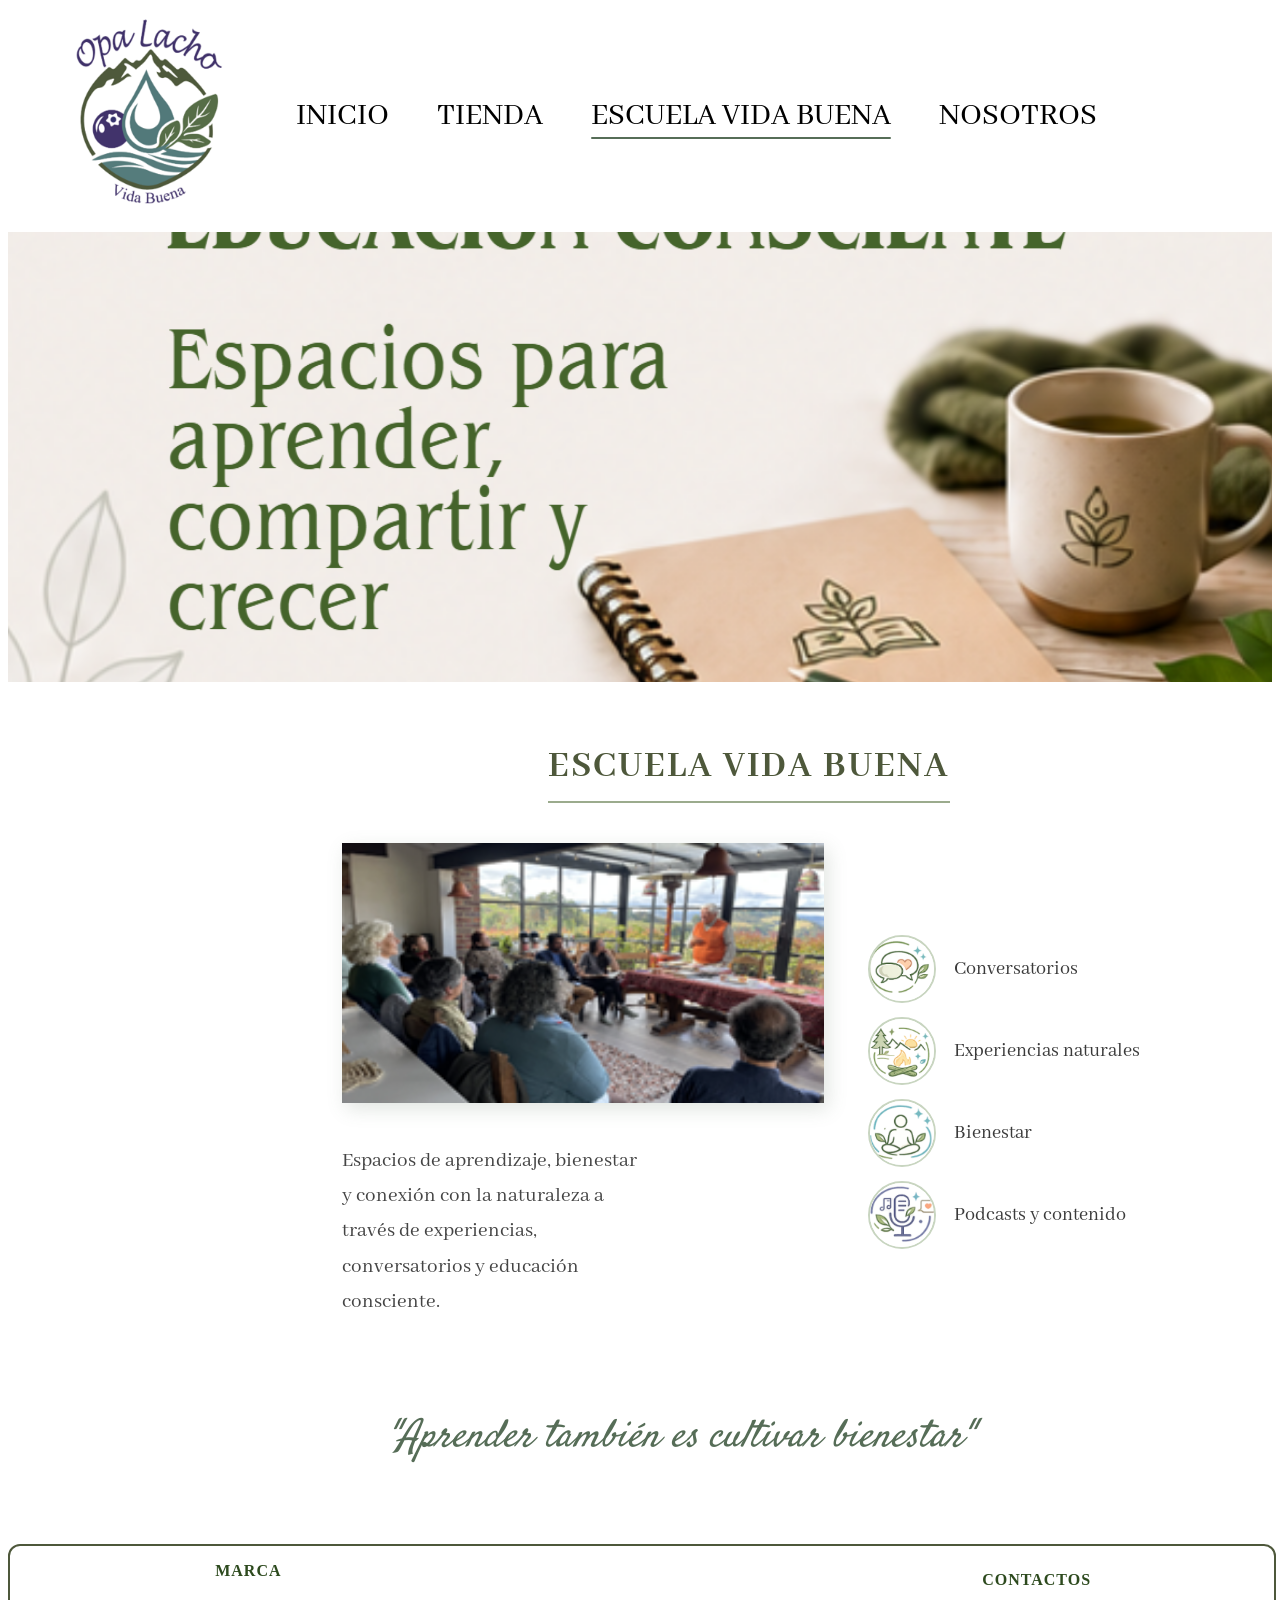
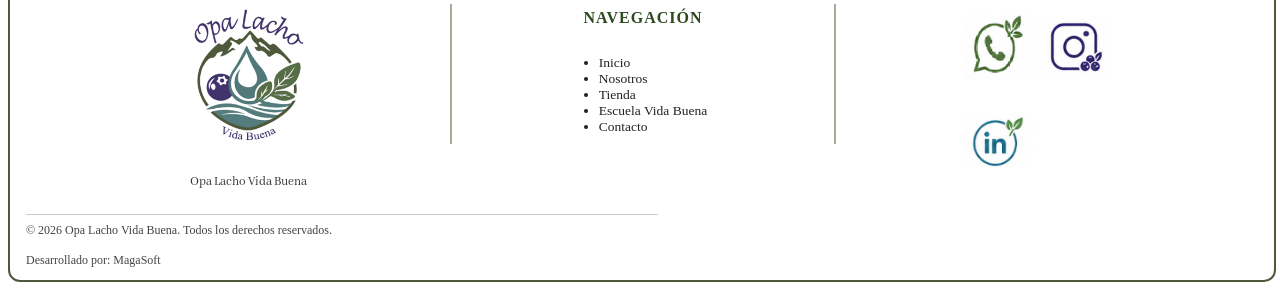
<file: escuelavidabuena.html>
<!DOCTYPE html>
<html lang="es">

<head>
    <meta charset="UTF-8">
    <meta name="viewport" content="width=device-width, initial-scale=1.0">
    <link href="https://fonts.googleapis.com/css2?family=Satisfy&family=Abhaya+Libre:wght@400;700&display=swap"
        rel="stylesheet">
    <meta name="description" content="Escuela Vida Buena - OpaLacho">
    <title>Alimentos Naturales | OpaLacho</title>
    <link rel="stylesheet" href="static/estilo.css">
    <link rel="stylesheet" href="static/animaciones.css">

</head>


<body>

    <header>
        <nav class="navbar">
            <ul class="menu">
                <img src="static/img/logogrande.png" alt="Logo OpaLacho">
                <li><a href="index.html">INICIO</a></li>
                <li><a href="tienda.html">TIENDA</a></li>
                <li><a href="escuelavidabuena.html" class="active">ESCUELA VIDA BUENA</a></li>
                <li><a href="nosotros.html">NOSOTROS</a></li>
            </ul>
        </nav>
    </header>

    

    <section class="baner-general">
        <picture>
            <source media="(max-width: 768px)" srcset="static/img/banerescuelapeque.png">
            <img src="static/img/banerescuela.png" alt="Banner Escuela">
        </picture>
    </section>

    <main class="evb-main">

        <h2 class="evb-titulo">Escuela Vida Buena</h2>

        <div class="evb-contenido">

            <div class="evb-col-izq">
                <img src="static/img/escuela.png" alt="Foto escuela" class="evb-foto">
                <p class="evb-descripcion">
                    Espacios de aprendizaje, bienestar y conexión con la naturaleza a través de experiencias,
                    conversatorios y educación consciente.
                </p>
            </div>

            <div class="evb-col-der">

                <div class="evb-servicio">
                    <img src="static/img/conversatorios.png" alt="Conversatorios" class="evb-servicio-icono">
                    <span class="evb-servicio-nombre">Conversatorios</span>
                </div>

                <div class="evb-servicio">
                    <img src="static/img/experiencias.png" alt="Experiencias naturales" class="evb-servicio-icono">
                    <span class="evb-servicio-nombre">Experiencias naturales</span>
                </div>

                <div class="evb-servicio">
                    <img src="static/img/bienestar.png" alt="Bienestar" class="evb-servicio-icono">
                    <span class="evb-servicio-nombre">Bienestar</span>
                </div>

                <div class="evb-servicio">
                    <img src="static/img/podcasts.png" alt="Podcasts y contenido" class="evb-servicio-icono">
                    <span class="evb-servicio-nombre">Podcasts y contenido</span>
                </div>

            </div>
        </div>

        <div class="evb-frase">
            <p>"Aprender también es cultivar bienestar"</p>
        </div>

    </main>

    <footer>
        <div class="footer">
            <div class="content-footer">
                <div class="content-marca">
                    <h3>MARCA</h3>
                    <img src="static/img/logogrande.png" alt="logo">
                    <p>Opa Lacho Vida Buena</p>
                </div>

                <div class="divider"></div>

                <div class="content-navegacion">
                    <h3>NAVEGACIÓN</h3>
                    <ul>
                        <li>Inicio</li>
                        <li>Nosotros</li>
                        <li>Tienda</li>
                        <li>Escuela Vida Buena</li>
                        <li>Contacto</li>
                    </ul>
                </div>

                <div class="divider"></div>

                <div class="content-contactos">
                    <h3>CONTACTOS</h3>
                    <div class="contact-item">
                        <a href="https://wa.me/message/T7A2B5GKPUM2N1"><img src="static/img/Whatsapp.png"
                                alt="WhatsApp"></a>
                    </div>
                    <div class="contact-item">
                        <a href="https://www.instagram.com/opalacho_vidabuena?igsh=ZzVvMXBiajVxNzNl"><img
                                src="static/img/instagram.png" alt="Instagram"></a>
                    </div>
                    <div class="contact-item">
                        <a
                            href="https://www.linkedin.com/in/opa-lacho-b19584403?utm_source=share_via&utm_content=profile&utm_medium=member_android"><img
                                src="static/img/linkedIn.png" alt="LinkedIn"></a>
                    </div>
                </div>
            </div>
            <div class="footer-copyright">
                <p>© 2026 Opa Lacho Vida Buena. Todos los derechos reservados. <br><br>
                    Desarrollado por: MagaSoft</p>
            </div>
        </div>
    </footer>

</body>

</html>
</file>
<file: static/estilo.css>
@import url('https://fonts.googleapis.com/css2?family=Satisfy&family=Abhaya+Libre:wght@400;700&display=swap');

/*----------VARIABLES COLORES------------*/
:root {
  /* Colores */

  --primary-color: #566d57;
  --secondary-color: #4e583b;
  --verde-azulado: #52797b;
  --purpura-oscuro: #42346b;
  --verde-palido: #9bab8d;

  /* Fuentes */
  --primary-font: 'Satisfy', cursive;
  /* La similar a Lucida */
  --secondary-font: 'Abhaya Libre', serif;
  /* La similar a Mongolian */
}

/******************************************BANERS**************************************************/

.baner-general img {
  width: 100%;
  height: 450px;       /* Altura fija para PC */
  object-fit: cover;   /* ¡CLAVE! Corta los bordes excedentes en lugar de aplastar la foto */
  display: block;      /* Elimina espacios en blanco extraños debajo de la imagen */
}

.baner-index img{
  width: 100%;
  height: 550px;
  object-fit: cover;   /* ¡CLAVE! Corta los bordes excedentes en lugar de aplastar la foto */
  display: block;      /* Elimina espacios en blanco extraños debajo de la imagen */
}

.body h1{
  width: 0px;
  height: 0px;
}


/*------------------------------NAVBAR----------------------------------------*/

.menu {
  display: flex;
  height: 100%;
  width: 90%;
  gap: 3rem;
  justify-items: center;
  align-items: center;
}

.menu img {
  width: 200px;
  height: 200px;
}

.menu li {
  list-style: none;
  position: relative;
}

.menu a {
  text-decoration: none;
  color: #000;
  font-family: var(--secondary-font);
  font-size: 2rem;
  position: relative;
}

/*--------------------------------------BANER-----------------------------------------------*/
.baner{
  align-items: center;
  justify-items: center;
}

.content-baner {
  margin-top: 50px;
  width: 80%;
  display: grid;
  grid-template-columns: repeat(2, 1fr);
  justify-items: center;
  align-items: center;
  
  justify-content: center;
  height: 500px;
}

.content-baner h1 {
  text-align: center;
  grid-column: 1;
  font-family: var(--primary-font);
  color: var(--primary-color);
  font-size: 50px;
}

/* 1. El contenedor ahora ocupa el lugar en el Grid */
.contenedor-imagenes {
  grid-column: 2;
  grid-row: 1;
  /* Asegura que se alinee en la primera fila junto al texto */
  position: relative;
  /* Clave para que la imagen absoluta se guíe de este cuadro */
  width: 500px;
  height: 500px;
  /* Mismo tamaño para que encajen */
  display: flex;
  justify-content: center;
  align-items: center;
  margin-bottom: 50px;
}

/* 2. Estilo para el trazo verde (Fondo) */
.imagen-fondo {
  width: 100%;
  height: auto;
  object-fit: contain;
}

/* 3. Estilo para las frutas (Encima) */
.imagen-frutas {
  position: absolute;
  /* Se despega y flota sobre el fondo */
  top: 50%;
  left: 50%;
  transform: translate(-50%, -50%);
  /* Centrado matemático perfecto */
  width: 85%;
  /* Un poco más pequeña para que el trazo verde sobresalga por los lados */
  border-radius: 50%;
  /* Conserva tu diseño circular */
  object-fit: cover;
  border-radius: 50% 50% 50% 50% / 70% 70% 30% 30%;
  border: 4px solid var(--verde-palido);
  box-shadow: 4px 6px 18px rgba(86, 109, 87, 0.18);
}

.index-frase {
  text-align: center;
  margin-top: 300px;
  /* menos espacio antes de la frase */
  padding: 0px 300px;
}

.index-frase p {
  font-family: var(--primary-font);
  font-size: 2.4rem;
  color: var(--primary-color);
  font-style: italic;
}

.content-baner a {
  text-align: center;
  justify-self: center;
  align-content: center;
  font-family: var(--secondary-font);
  margin-bottom: 50px;

  width: 170px;
  height: 40px;

  text-decoration: none;
  color: #fff;

  /* cápsula suave */
  border-radius: 999px;

  /* efecto brillante */
  background: linear-gradient(to bottom,
      #7e8775,
      var(--secondary-color));

  /* brillo y profundidad */
  box-shadow:
    inset 0 1px 2px rgba(255, 255, 255, 0.25),
    0 2px 6px rgba(0, 0, 0, 0.18);

  transition: all 0.3s ease;
}

/* efecto al pasar el mouse */
.content-baner a:hover {
  filter: brightness(1.08);

  box-shadow:
    inset 0 1px 3px rgba(255, 255, 255, 0.35),
    0 4px 10px rgba(0, 0, 0, 0.22);
}

/*------------------------------NAVBAR----------------------------------------*/

.content-marca img {
  width: 130px;
  /* Ajustado un poco para que mantenga la proporción de tu captura */
  height: auto;
  display: block;
}

/*------------------------------Footer----------------------------------------*/

.footer {
  width: 100%;
  border: 2px solid var(--secondary-color);
  border-radius: 12px;

}

.content-footer {
  display: flex;
  justify-content: space-around;
  /* Distribuye las columnas uniformemente */
  align-items: center;
  /* Alinea verticalmente las columnas y divisores */
}

/* Divisores verticales */

.divider {
  width: 2px;
  height: 140px;
  /* Altura de la línea divisoria */
  background-color: var(--secondary-color);
  opacity: 0.5;
  /* Por si quieres que sea sutil como en la imagen */
}


/* Títulos de sección */
.footer h3 {
  font-family: 'Georgia', serif;
  font-size: 16px;
  font-weight: bold;
  color: #2d4a1e;
  text-transform: uppercase;
  letter-spacing: 1px;
  text-align: center;
  margin-bottom: 15px;
}

/* --- MARCA --- */
.content-marca {
  display: flex;
  flex-direction: column;
  align-items: center;
  gap: 8px;
  margin-left: 100px;
}

.content-marca img {
  width: 150px;
  height: 150px;
  object-fit: contain;
}

.content-marca p {
  font-size: 13px;
  color: #333;
  text-align: center;
  font-family: var(--secondary-font);
}

/* --- NAVEGACIÓN --- */
.content-navegacion {
  display: flex;
  flex-direction: column;
  align-items: center;
  font-family: var(--primary-font);
  color: var(--primary-color);
}

.content-navegacion ul {
  list-style: disc;
  padding-left: 20px;
  text-align: left;
}

.content-navegacion ul li a{
  font-size: 13.5px;
  text-decoration: none;
  color: #222;
  margin-bottom: 6px;
  font-family: 'Georgia', serif;
}

.content-navegacion {
  font-size: 13.5px;
  color: #222;
  margin-bottom: 6px;
  font-family: 'Georgia', serif;
}

/* --- CONTACTOS --- */
.content-contactos {
  margin-right: 100px;
  display: grid;
  grid-template-columns: repeat(2, 1fr);
  justify-items: center;
  align-items: center;
  gap: 8px;
}

.content-contactos h3 {
  grid-column: span 2;
  font-family: 'Georgia', serif;
  font-size: 16px;
  font-weight: bold;
  color: #2d4a1e;
  text-transform: uppercase;
  letter-spacing: 1px;
  text-align: center;
  margin-bottom: 15px;                
}

.contact-item {
  display: flex;
  align-items: center;
  gap: 10px;
  margin-bottom: 12px;
}

.contact-item img {
  width: 70px;
  height: 70px;
  object-fit: contain;
}

.contact-item span {
  font-size: 13px;
  color: #222;
  font-family: 'Georgia', serif;
}

/* --- COPYRIGHT --- */
.footer-copyright {
  width: 100%;
  padding-left: 1rem;
}

.footer-copyright p {
  width: 50%;
  align-self: center;
  font-size: 12px;
  grid-column: 1;
  grid-row: 1;
  color: #444;
  font-family: 'Georgia', serif;
  border-top: 1px solid #ccc;
  padding-top: 8px;
}

/*------------------------------Escuelavidabuena----------------------------------------*/

.evb-main {
  width: 100%;
  margin: 0 auto;
  padding: 30px 40px 30px 40px;
  /* menos padding arriba y abajo */
}


.evb-titulo {
  margin-left: 500px;
  font-family: var(--secondary-font);
  font-size: 2.4rem;
  font-weight: 700;
  color: var(--secondary-color);
  letter-spacing: 2px;
  text-transform: uppercase;
  margin-bottom: 40px;
  border-bottom: 2px solid var(--verde-palido);
  padding-bottom: 12px;
  display: inline-block;
}

.evb-contenido {
  margin-left: 250px;
  justify-items: center;
  width: 80%;
  display: grid;
  grid-template-columns: 1fr 1fr;
  gap: 30px;
  /* menos gap entre columnas */
  align-items: center;
  /* centra verticalmente foto con servicios */
  margin-bottom: 20px;
  /* menos espacio abajo */
}

.evb-col-izq {

  display: flex;
  flex-direction: column;
  gap: 20px;
  /* menos espacio entre foto y texto */
}

.evb-col-izq p {
  font-size: 1.3rem;
  /* menos espacio entre foto y texto */
}


/* Galería de dos fotos en la columna izquierda */
.evb-galeria {
  display: grid;
  grid-template-columns: 1fr 1fr;
  gap: 16px;
  width: 100%;
  max-width: 340px;
}

.evb-foto {
  width: 120%;
  height: 260px;
  object-fit: cover;
  box-shadow: 4px 6px 18px rgba(86, 109, 87, 0.18);
}

/* Primera foto: esquinas redondeadas arriba-izq y abajo-izq */
.evb-foto-1 {
   border-radius: 10px;
}

/* Segunda foto: esquinas redondeadas arriba-der y abajo-der */
.evb-foto-2 {
   border-radius: 10px;
}

.evb-descripcion {
  font-family: var(--secondary-font);
  font-size: 1rem;
  color: #444;
  line-height: 1.7;
  max-width: 300px;
}

.evb-col-der {
  width: 80%;
  justify-items: center;
  display: flex;
  flex-direction: column;
  gap: 14px;
  /* menos espacio entre servicios */
  /* quita el padding innecesario */
}


.evb-servicio {
  display: flex;
  align-items: center;
  gap: 18px;
}

.evb-servicio-icono {
  width: 64px;
  height: 64px;
  border-radius: 50%;
  object-fit: cover;
  flex-shrink: 0;
  border: 2px solid #c8d5c0;
}

.evb-servicio-nombre {
  font-family: var(--secondary-font);
  font-size: 1.25rem;
  color: #3a3a3a;
  font-weight: 400;
}

.evb-frase {
  text-align: center;
  margin-top: 10px;
  /* menos espacio antes de la frase */
  padding: 10px 0;
}

.evb-frase p {
  font-family: var(--primary-font);
  font-size: 2.4rem;
  color: var(--primary-color);
  font-style: italic;
}

/*------------------------------Nosotros----------------------------------------*/

.nos-main {
  width: 100%;
  margin: 0 auto;
  justify-items: center;
  padding: 40px 40px 60px 40px;
}

/* --- Intro: texto + foto --- */
.nos-intro {
  margin-top: 150px;
  width: 80%;
  display: grid;
  grid-template-columns: 1fr 1fr;
  gap: 40px;
  align-items: start;

}

.nos-intro-texto {
  align-self: center;
  display: flex;
  flex-direction: column;
  gap: 20px;
}

.nos-intro-texto p {
  font-family: var(--secondary-font);
  font-size: 1.3rem;
  color: #444;
  line-height: 1.8;
}

.nos-intro-foto {
  display: flex;
  flex-direction: column;
  align-items: center;
  gap: 14px;
}

.nos-intro-foto img {
  width: 100%;
  max-width: 320px;
  height: 240px;
  object-fit: cover;
  border-radius: 50% 50% 50% 50% / 40% 40% 60% 60%;
  box-shadow: 4px 6px 18px rgba(86, 109, 87, 0.18);
}

.nos-foto-titulo {
  font-family: var(--secondary-font);
  font-size: 2rem;
  /* MÁS GRANDE */
  font-weight: 700;
  color: #4D7C4D;
  /* VERDE */
  text-align: center;
  margin-top: -5px;
}

.nos-foto-subtitulo {
  font-family: var(--secondary-font);
  font-size: 1.6rem;
  /* MÁS GRANDE */
  color: #6B8E6B;
  /* VERDE MÁS SUAVE */
  text-align: center;
  margin-top: -8px;
}

/* --- Misión y Visión --- */
.nos-mision-vision {
  width: 80%;
  margin-top: 100px;
  display: grid;
  grid-template-columns: 1fr 1fr;
  gap: 40px;
  margin-bottom: 60px;
}

.nos-card {
  display: flex;
  flex-direction: column;
  align-items: center;
  text-align: center;
  gap: 14px;
  padding: 5rem;
}

.nos-card img {
  width: 100px;
  height: 100px;
  object-fit: contain;
  border-radius: 50%;
}

.nos-card h2 {
  font-family: var(--secondary-font);
  font-size: 1.5rem;
  font-weight: 700;
  color: #3a3a3a;
  letter-spacing: 2px;
}

.nos-card p {
  font-family: var(--secondary-font);
  font-size: 1.3rem;
  color: #555;
  line-height: 1.7;
}

.nos-informacion {
  margin-top: 150px;
  width: 80%;
  margin-left: auto;
  margin-right: auto;

  display: flex;
  flex-direction: column; /* TEXTO ARRIBA, FOTO ABAJO */
  align-items: center;
}

.nos-informacion-texto {
  width: 100%;
}

.nos-informacion-texto p {
  font-family: var(--secondary-font);
  font-size: 1.5rem;
  color: #444;
  line-height: 1.8;
  text-align: justify;
}

.nos-informacion-texto h2 {
  font-family: var(--secondary-font);
  font-size: 1.9rem;
  color: #6B8E6B;
  text-align: center;
}

.nos-informacion-foto {
  margin-top: 50px;
  display: flex;
  justify-content: center;
}

.nos-informacion-foto img {
  width: 400px;
  height: 300px;
  object-fit: cover;
  border-radius: 30%;
  box-shadow: 4px 6px 18px rgba(86, 109, 87, 0.18);
  }


/* --- Modelo de Bienestar --- */
.nos-modelo {
  width: 100%;
  display: flex;
  flex-direction: column;
  align-items: center;
  gap: 0px;
}

.nos-modelo-titulo {
  font-family: var(--secondary-font);
  font-size: 4rem;
  font-weight: 700;
  color: var(--primary-color);
  letter-spacing: 2px;
  text-align: center;
}

.nos-modelo-contenido {
  display: grid;
  grid-template-columns: 1.40fr 0.60fr;
  gap: 0px;
  align-items: center;
  width: 100%;
}

.nos-modelo-img {
  width: 60%;
  object-fit: contain;
}

.integral img{
  margin-top: 70px;
  width: 100%;
}

.nos-modelo-texto {
  justify-self: start;
  background-color: #d4e8c2;
  border-radius: 12px;
  padding: 30px;
  margin-right: 100px;
}

.nos-modelo-texto p {
  font-family: var(--secondary-font);
  font-size: 1.8rem;
  color: #3a3a3a;
  line-height: 1.7;
}

.nos-modelo-iconos {
  margin-top: 100px;
  display: flex;
  justify-content: center;
  gap: 6rem;
}

.nos-icono-item img {
  width: 80px;
  height: 80px;
  object-fit: contain;
  border-radius: 50%;
}

.nos-frase {
  margin-top: 70px;
  text-align: center;
  padding: 10px 0 20px 0;
}

.nos-frase p {
  font-family: var(--primary-font);
  font-size: 2rem;
  color: var(--primary-color);
  font-style: italic;
}

/*------------------------------TIENDA----------------------------------------*/

.baner2-tienda {
  margin-top: 100px;
  margin-bottom: 100px;
  width: 80%;
  display: flex;
  justify-self: center;
  justify-content: space-around;
  align-items: center;
  padding: 20px 0;
}

.colum {
  display: flex;
  flex-direction: column;
  align-items: center;
  text-align: center;
  flex: 1;
}

.baner2-tienda img {
  width: 150px;
  height: 150px;
}

.baner2-tienda h2 {
  color: var(--secondary-color);
  font-family: var(--secondary-font);
  font-size: 1.1rem;
  /* Ajusta según veas necesario */
  margin: 0;
}

.baner3-tienda {
  margin-top: 100px;
  margin-bottom: 100px;
  
}

.baner3-tienda img {
  width: 130px;
  height: 130px;
}

.baner3-tienda h2{
  color: var(--secondary-color);
  font-family: var(--secondary-font);
  font-size: 1.2rem;
  /* Ajusta según veas necesario */
  margin: 0;
}

/* Un solo estilo para todos los divisores */
.dividert {
  width: 1px;
  height: 140px;
  /* Altura de la línea divisoria */
  background-color: var(--secondary-color);
  opacity: 0.5;
  /* Por si quieres que sea sutil como en la imagen */
}

.productos {
  display: flex;
  justify-self: center;
  justify-content: space-between;
  align-items: stretch;
  gap: 1.5rem;
  margin-bottom: 100px;
  text-align: center;
  max-width: 1500px;       /* ¡CLAVE! Evita que en PC las tarjetas sean infinitas */
  margin-left: auto;       /* Centra el contenedor principal */
  margin-right: auto;
  padding: 0 20px;
}

.productos h2 {
  font-family: var(--primary-font);
}

.productos h3 {
  font-family: var(--primary-font);
  color: var(--primary-color);
  font-size: 1.5rem;
}

.card p {
  font-family: var(--secondary-font);
  justify-self: center;
  color: #000;
  font-size: 1.5rem;
  padding: 1rem;
  
}

.productos h2 {
  font-family: var(--primary-font);
  color: var(--primary-color);
  font-size: 2rem;
}

.card {
  border: 2px solid var(--secondary-color);
  border-radius: 12px;
  display: flex;
  flex-direction: column;
  align-items: center;
  text-align: center;
  flex: 1;
  min-width: 250px;        /* Evita que se aplasten demasiado en laptops */
  max-width: 550px;        /* Un tamaño elegante para PC */
  background-color: #fff;
  padding-bottom: 1.5rem;  /* Aire abajo del precio */
}

.card img {
  padding: 1rem;
  border-radius: 10%;
}

.pedidos {
  width: 100%;
}

.pedidos img{
  width: 180px;
  height: 180px;
}

.parte-frase p{
  font-size: 1.8rem;
}

.content-pedidos {
  margin-top: 100px;
  margin-bottom: 100px;
  width: 60%;
  height: auto;
  display: flex;
  justify-content: space-around;
  align-items: center;
  padding: 20px;
  border: 2px solid #3a3a3a;
  border-radius: 10%;
}

.colum-iz {
  display: grid;
  grid-template-columns: repeat(2, 1fr);
  gap: 1rem;
  align-items: center;
  margin-right: 80px;
}

.colum-iz img {
  grid-column: 1;
  align-self: center;
  justify-self: center;
}

.colum-iz h2 {
  grid-column: 2;
  font-family: var(--secondary-font);
  color: var(--secondary-color);
  font-size: 1.6rem;
}

.colum-iz p {
  grid-column: 2;
  font-family: var(--secondary-font);
  font-size: 1.2rem;
}

.colum-der h2 {
  font-family: var(--secondary-font);
  color: var(--secondary-color);
}

.colum-der {
  display: flex;
  justify-content: center;
  align-items: center;
  flex-direction: column;
}

.colum-der a {
  text-align: center;
  justify-self: center;
  align-content: center;
  font-family: var(--secondary-font);
  grid-column: 2;
  margin-top: 50px;
  width: 300px;
  height: 40px;

  text-decoration: none;
  color: #fff;

  /* cápsula suave */
  border-radius: 999px;

  /* efecto brillante */
  background: linear-gradient(to bottom,
      #7e8775,
      var(--secondary-color));

  /* brillo y profundidad */
  box-shadow:
    inset 0 1px 2px rgba(255, 255, 255, 0.25),
    0 2px 6px rgba(0, 0, 0, 0.18);

  transition: all 0.3s ease;
}



/* ==========================================
           CELULARES (Hasta 480px)
   ========================================== */
@media (max-width: 480px) {
  body {
    font-size: 14px;
    /* Opcional: reducimos un poco la fuente en celulares */
  }


  /**************************FOOTER*******************************/


  .footer {
    display: flex;
    flex-direction: column;
    align-items: center;
    margin-top: 100px;
  }

  .divider {
    width: 0px;
  }

  .content-footer {
    display: flex;
    flex-direction: column;
    align-items: center;
    justify-content: center;
    gap: 1;
  }

  .content-marca {
    margin: 0;
  }

  .content-contactos {
    margin: 0;
  }

  .footer-copyright {
    display: flex;
    flex-direction: column;
  }

  /**************************NAVBAR*************************************/


  .menu {
    display: flex;
    flex-direction: column;
    align-items: center;
    margin-bottom: 300px;
  }

  /*************************BANER*****************************************/

  .content-baner {
    display: flex;
    flex-direction: column;
    align-items: center;
    margin-bottom: 300px;
  }

  .baner-general img {
    height: 300px;     /* En celulares 450px puede ser muy alto, 300px queda perfecto para formato vertical */
  }

  .content-baner a {
    width: 200px;
    margin-top: 50px;
  }

  /**************************TIENDA***************************************************/

  .baner2-tienda {
    display: grid;
    /* Creamos 2 columnas que se dividen el espacio a la mitad (50% cada una) */
    grid-template-columns: repeat(2, 1fr);
    /* Añadimos separación vertical y horizontal entre los elementos */
    gap: 30px 20px;
    padding: 20px;
  }

  /* Ocultamos las líneas divisorias en celular para que no rompan la cuadrícula */
  .baner2-tienda .dividert {
    display: none;
  }

  .productos {
    display: flex;
    flex-direction: column;
    width: 400px;
  }

  .card p {
    font-size: 20px;
    justify-self: center;
    gap: 5;
  }

  .pedidos {
    display: flex;
    flex-direction: column;
    padding-left: auto;
    margin-right: auto;
  }

  .content-pedidos {
    display: flex;
    flex-direction: column;
    justify-content: space-between;
    align-items: stretch;
    align-items: center;
    text-align: center;
  }

  .colum-iz {
    display: flex;
    flex-direction: column;
    margin: 0;
  }

  /**********************ESCUELA*****************************************/

  .evb-main {
    display: flex;
    flex-direction: column;
    align-items: center;
    place-items: center;
    padding: 0;
    width: 100%;
  }

  .evb-titulo {
    margin-left: 0;
    margin-top: 100px;
    margin-bottom: 100px;
  }

  .evb-contenido {
    display: flex;
    flex-direction: column;
    margin: 0%;
  }

  .evb-galeria{
    display: flex;
    flex-direction: column;
    justify-content: space-between;
    justify-items: center;
    text-align: center;
  }

  /*****************************NOSOTROS****************************************/

  .nos-main {
    display: flex;
    flex-direction: column;
    align-items:start;
    margin-left: auto;
    margin-right: auto;
    gap: 0rem;
  }

  .nos-intro {
    display: flex;
    flex-direction: column;
    align-items: center;
  }

  .nos-mision-vision {
    display: flex;
    flex-direction: column;
    align-items: center;
  }

  .nos-modelo {
    display: flex;
    flex-direction: column;
    align-items: center;
  }

  .nos-modelo-titulo {
    display: flex;
    flex-direction: column;
    align-items: center;
    justify-self: center;
    margin: 0;
  }

  .nos-informacion{
    margin-bottom: auto;
    margin-right: auto;
  }

  .nos-modelo-contenido {
    display: flex;
    flex-direction: column;
    align-items: center;
  }

  .nos-modelo-img {
    margin: 0;
  }

  .nos-modelo-iconos {
    display: grid;
    grid-template-columns: repeat(2, 1fr);
  }

}

/* ==========================================
           TABLETS (Hasta 768px)
   ========================================== */
@media (max-width: 768px) {
  body {
    font-size: 14px;
    /* Opcional: reducimos un poco la fuente en celulares */
  }


  /**************************FOOTER*******************************/


  .footer {
    display: flex;
    flex-direction: column;
    align-items: center;
    margin-top: 100px;
  }

  .divider {
    width: 0px;
  }

  .content-footer {
    display: flex;
    flex-direction: column;
    align-items: center;
    justify-content: center;
    gap: 1;
  }

  .content-marca {
    margin: 0;
  }

  .content-contactos {
    margin: 0;
  }

  .footer-copyright {
    display: flex;
    flex-direction: column;
  }

  /**************************NAVBAR*************************************/


  .menu {
    display: flex;
    flex-direction: column;
    align-items: center;
    margin-bottom: 300px;
  }

  /*************************BANER  INDEX*****************************************/

  .baner{
    margin-top: 500px;
    margin-bottom: 500px;
  }

  .content-baner {
    display: flex;
    flex-direction: column;
    align-items: center;
    margin-top: 200px;
    margin-bottom: 300px;
  }

  .baner-general{
    margin-top: -250px;
  }

  


  .content-baner a {
    width: 200px;
    height: 100px;
    margin-top: 50px;
  }

  /**************************TIENDA***************************************************/

  .baner2-tienda {
    display: grid;
    /* Creamos 2 columnas que se dividen el espacio a la mitad (50% cada una) */
    grid-template-columns: repeat(2, 1fr);
    /* Añadimos separación vertical y horizontal entre los elementos */
    gap: 30px 20px;
    padding: 20px;
  }

  /* Ocultamos las líneas divisorias en celular para que no rompan la cuadrícula */
  .baner2-tienda .dividert {
    display: none;
  }

  /* Ajustes opcionales para que las columnas se vean estéticas */
  /* .colum {
        display: flex;
        flex-direction: column;
        align-items: center;
        text-align: center;
    }

    .colum img {
        max-width: 80px; 
        height: auto;
        margin-bottom: 10px;
    }

    .colum h1 {
        font-size: 14px;
        margin: 0;
    } */

  .productos {
    display: flex;
    flex-direction: column;
    width: 400px;
  }

  .card p {
    font-size: 20px;
    justify-self: center;
    gap: 5;
  }

  .pedidos {
    display: flex;
    flex-direction: column;
  }

  .content-pedidos {
    display: flex;
    flex-direction: column;
  }

  .colum-iz {
    display: flex;
    flex-direction: column;
    margin: 0;
  }

  /**********************ESCUELA*****************************************/

  .evb-main {
    display: flex;
    flex-direction: column;
    align-items: center;
    place-items: center;
    padding: 0;
    width: 100%;
  }

  .evb-titulo {
    margin-left: 0;
    margin-top: 100px;
    margin-bottom: 100px;
  }

  .evb-contenido {
    display: flex;
    flex-direction: column;
    margin: 0%;
  }

  /*****************************NOSOTROS****************************************/

  .nos-main {
    display: flex;
    flex-direction: column;
    align-items: center;
  }

  .nos-intro {
    display: flex;
    flex-direction: column;
    align-items: center;
  }

  .nos-mision-vision {
    display: flex;
    flex-direction: column;
    align-items: center;
  }

  .nos-modelo {
    display: flex;
    flex-direction: column;
    align-items: center;
  }

  .nos-modelo-titulo {
    display: flex;
    flex-direction: column;
    align-items: center;
    justify-self: center;
    margin: 0;
  }

  .nos-modelo-contenido {
    display: flex;
    flex-direction: column;
    align-items: center;
  }

  .nos-modelo-img {
    margin: 0;
  }

  .nos-modelo-iconos {
    display: grid;
    grid-template-columns: repeat(2, 1fr);
  }
}

/* ==========================================
           LAPTOPS / TABLETS GRANDES (Hasta 1024px)
   ========================================== */
   @media (max-width: 1024px) {
 
    /**************************NAVBAR*************************************/
   
    .menu {
      width: 95%;
      gap: 1.5rem;
    }
   
    .menu img {
      width: 85px;
      height: 85px;
    }
   
    .menu a {
      font-size: 1.2rem;
    }
   
    /*************************BANER INDEX*****************************************/
   
    .baner-general img {
      height: 380px;
    }
   
    .content-baner {
      width: 90%;
      height: auto;
      gap: 16px 24px;
      margin-bottom: 120px;
    }
    
    .index-frase{
      margin-top: -50px;
      margin-bottom: 50px;
      padding: 0;
    }
   
    .content-baner h1 {
      font-size: 38px;
    }
   
    .contenedor-imagenes {
      width: 380px;
      height: 380px
    }
   
    /**************************FOOTER*******************************/
   
    .content-marca {
      margin-left: 40px;
    }
   
    .content-contactos {
      margin-right: 40px;
    }
   
    .contact-item img {
      width: 50px;
      height: 50px;
    }
   
    .divider {
      height: 110px;
    }
   
    /**************************ESCUELA VIDA BUENA*************************************/
   
    .evb-titulo {
      margin-left: 180px;
      font-size: 2rem;
    }
   
    .evb-contenido {
      margin-left: 60px;
      width: 90%;
      gap: 20px;
    }
   
    .evb-galeria {
      max-width: 280px;
    }

    .evb-foto {
      height: 140px;
    }
   
    .evb-descripcion {
      font-size: 0.95rem;
      max-width: 260px;
    }
   
    .evb-col-der {
      width: 90%;
    }
   
    .evb-servicio-icono {
      width: 52px;
      height: 52px;
    }
   
   
    /**************************NOSOTROS*************************************/
   
    .nos-intro {
      width: 90%;
      gap: 24px;
      margin-top: 80px;
    }
   
    .nos-intro-texto p {
      font-size: 1.1rem;
    }
   
    .nos-intro-foto img {
      max-width: 260px;
      height: 200px;
    }
   
    .nos-mision-vision {
      width: 90%;
      margin-top: 60px;
      gap: 24px;
    }
   
    .nos-card {
      padding: 2.5rem;
    }
   
    .nos-card h2 {
      font-size: 1.3rem;
    }
   
    .nos-card p {
      font-size: 1.1rem;
    }
   
    .nos-modelo {
      width: 90%;
    }
   
    .nos-modelo-titulo {
      font-size: 3rem;
    }
   
    .nos-modelo-img {
      width: 80%;
    }
   
    .nos-modelo-texto {
      margin-right: 30px;
      padding: 18px;
    }
   
    .nos-modelo-texto p {
      font-size: 1.05rem;
    }
   
    .nos-modelo-iconos {
      gap: 3rem;
    }
   
    .nos-frase p {
      font-size: 1.6rem;
    }
   
    /**************************TIENDA*************************************/
   
    .baner2-tienda {
      width: 90%;
      margin-top: 60px;
      margin-bottom: 60px;
    }
   
    .baner2-tienda img {
      width: 110px;
      height: 110px;
    }
   
    .baner2-tienda h2 {
      font-size: 0.95rem;
    }
   
    .dividert {
      height: 100px;
    }
   
    .productos {
      gap: 1rem;
      padding: 0 12px;
    }
   
    .card {
      min-width: 200px;
      max-width: 420px;
    }
   
    .card p {
      font-size: 1.2rem;
    }
   
    .productos h2 {
      font-size: 1.7rem;
    }
   
    .productos h3 {
      font-size: 1.2rem;
    }
   
    /**************************PEDIDOS*************************************/
   
    .content-pedidos {
      margin-top: 60px;
      margin-bottom: 60px;
      padding: 16px;
      flex-direction: column;
      gap: 30px;
    }
   
    .colum-iz {
      margin-right: 0;
      gap: 0.75rem;
    }
   
    .colum-der a {
      width: 220px;
      margin-top: 30px;
    }
   
  }
</file>
<file: static/animaciones.css>
/* ============================================================
   1. KEYFRAMES — definición de todas las animaciones
   ============================================================ */

/* Flotación suave (frutas del banner) */
@keyframes flotar {
  0%, 100% { transform: translate(-50%, -50%) translateY(0px); }
  50%       { transform: translate(-50%, -50%) translateY(-18px); }
}

/* Zoom lento tipo Ken Burns (banners generales) */
@keyframes kenBurns {
  0%   { transform: scale(1);    }
  100% { transform: scale(1.06); }
}

/* Fade + slide-up (elementos al entrar en pantalla) */
@keyframes fadeSlideUp {
  from {
    opacity: 0;
    transform: translateY(32px);
  }
  to {
    opacity: 1;
    transform: translateY(0);
  }
}

/* Fade simple (frases en cursiva) */
@keyframes fadeIn {
  from { opacity: 0; }
  to   { opacity: 1; }
}

/* Bounce suave (redes sociales en footer) */
@keyframes bounce {
  0%, 100% { transform: translateY(0);   }
  40%       { transform: translateY(-8px); }
  60%       { transform: translateY(-4px); }
}

/* Pulso suave (íconos de servicios) */
@keyframes pulse {
  0%, 100% { transform: scale(1);    }
  50%       { transform: scale(1.12); }
}

/* Brillo de borde (cards de tienda) */
@keyframes borderGlow {
  0%, 100% { box-shadow: 0 4px 16px rgba(86, 109, 87, 0.10); }
  50%       { box-shadow: 0 8px 28px rgba(86, 109, 87, 0.30); }
}

/* Flotación que respeta el centrado original de las frutas */
@keyframes flotarFrutas {
    0%, 100% { transform: translate(-50%, -50%) translateY(0px); }
    50%       { transform: translate(-50%, -50%) translateY(-16px); }
  }
  
  /* Flotación del trazo verde sin romper su posición */
  @keyframes flotarFondo {
    0%, 100% { transform: translateY(0px); }
    50%       { transform: translateY(-10px); }
  }


/* ============================================================
   2. NAVBAR — subrayado deslizante al hover
   ============================================================ */

.menu a::after {
  content: '';
  position: absolute;
  bottom: -4px;
  left: 0;
  width: 0;
  height: 2px;
  background-color: var(--primary-color);
  border-radius: 2px;
  transition: width 0.35s cubic-bezier(0.4, 0, 0.2, 1);
}

.menu a:hover::after,
.menu a.active::after {
  width: 100%;
}

.menu a {
  transition: color 0.25s ease;
}

.menu a:hover {
  color: var(--primary-color);
}

/* Logo del navbar — giro suave al hover */
.menu img {
  transition: transform 0.5s ease;
}

.menu img:hover {
  transform: rotate(8deg) scale(1.05);
}


/* ============================================================
   3. BANNER PRINCIPAL — flotación de frutas
   ============================================================ */

   .imagen-frutas {
    animation: flotarFrutas 4s ease-in-out infinite;
  }

/* El trazo verde rota muy lentamente en sentido contrario */
.imagen-fondo {
    animation: flotarFondo 6s ease-in-out infinite;
  }


/* ============================================================
   4. BANNER GENERAL — efecto Ken Burns
   ============================================================ */

.baner-general {
  overflow: hidden;
}

.baner-general img {
  animation: kenBurns 12s ease-in-out infinite alternate;
  transform-origin: center center;
}

.baner-index img {
  animation: kenBurns 12s ease-in-out infinite alternate;
  transform-origin: center center;
}


/* ============================================================
   5. FRASES EN CURSIVA — fade-in al cargar
   ============================================================ */

.evb-frase,
.nos-frase {
  animation: fadeIn 1.4s ease 0.3s both;
}


/* ============================================================
   6. TÍTULO PRINCIPAL (EVB) — fade + slide al cargar
   ============================================================ */

.evb-titulo {
  animation: fadeSlideUp 0.8s ease 0.1s both;
}

.evb-col-izq {
  animation: fadeSlideUp 0.9s ease 0.2s both;
}

.evb-col-der {
  animation: fadeSlideUp 0.9s ease 0.35s both;
}


/* ============================================================
   7. ÍCONOS DE SERVICIOS (EVB) — pulso al hover
   ============================================================ */

.evb-servicio-icono {
  transition: transform 0.3s ease, box-shadow 0.3s ease;
  cursor: default;
}

.evb-servicio:hover .evb-servicio-icono {
  animation: pulse 0.6s ease;
  box-shadow: 0 4px 14px rgba(86, 109, 87, 0.30);
}

.evb-servicio {
  transition: transform 0.25s ease;
}

.evb-servicio:hover {
  transform: translateX(6px);
}

/* Nombre del servicio — aparece más verde al hover */
.evb-servicio-nombre {
  transition: color 0.25s ease;
}

.evb-servicio:hover .evb-servicio-nombre {
  color: var(--primary-color);
}


/* ============================================================
   8. FOTOS DE LA ESCUELA — zoom al hover (galería de 2 fotos)
   ============================================================ */

.evb-foto,
.nos-intro-foto img {
  transition: transform 0.5s ease, box-shadow 0.4s ease;
  overflow: hidden;
}

.evb-foto:hover,
.nos-intro-foto img:hover {
  box-shadow: 6px 10px 28px rgba(86, 109, 87, 0.28);
}

/* Foto 1: zoom y leve rotación hacia la derecha */
.evb-foto-1:hover {
  transform: scale(1.06) rotate(2deg);
}

/* Foto 2: zoom y leve rotación hacia la izquierda */
.evb-foto-2:hover {
  transform: scale(1.06) rotate(-2deg);
}


/* ============================================================
   9. CARDS MISIÓN / VISIÓN — fade-slide + lift al hover
   ============================================================ */

.nos-card {
  transition: transform 0.35s ease, box-shadow 0.35s ease;
  border-radius: 16px;
}

.nos-card:hover {
  transform: translateY(-8px);
  box-shadow: 0 12px 32px rgba(86, 109, 87, 0.18);
  background-color: rgba(155, 171, 141, 0.08);
}

.nos-card img {
  transition: transform 0.4s ease;
}

.nos-card:hover img {
  transform: rotate(6deg) scale(1.08);
}

/* ============================================================
   9. CARDS MISIÓN / VISIÓN — fade-slide + lift al hover
   ============================================================ */

   .nos-informacion-foto img {
     transition: transform 0.5s ease, box-shadow 0.4s ease;
     overflow: hidden;
   }
   
   .nos-informacion-foto img:hover {
     box-shadow: 6px 10px 28px rgba(86, 109, 87, 0.28);
     transform: scale(1.06) rotate(-3deg);
    }

/* ============================================================
  10. ÍCONOS DEL MODELO DE BIENESTAR — rotación al hover
   ============================================================ */

.nos-icono-item img {
  transition: transform 0.4s ease, box-shadow 0.3s ease;
}

.nos-icono-item:hover img {
  transform: rotate(-8deg) scale(1.15);
  box-shadow: 0 6px 18px rgba(86, 109, 87, 0.25);
}

/* Título del modelo — subrayado animado */
.nos-modelo-titulo {
  position: relative;
  display: inline-block;
}

.nos-modelo-titulo::after {
  content: '';
  position: absolute;
  bottom: -6px;
  left: 50%;
  transform: translateX(-50%);
  width: 0;
  height: 3px;
  background: linear-gradient(to right, var(--verde-palido), var(--primary-color));
  border-radius: 2px;
  animation: expandWidth 1.2s ease 0.5s forwards;
}

@keyframes expandWidth {
  to { width: 70%; }
}


/* ============================================================
  11. CARDS DE TIENDA — lift + brillo de borde al hover
   ============================================================ */

.card {
  transition: transform 0.3s ease, box-shadow 0.3s ease;
  overflow: hidden;
}

.card:hover {
  transform: translateY(-10px);
  box-shadow: 0 16px 36px rgba(86, 109, 87, 0.22);
  border-color: var(--primary-color);
}

.card img {
  transition: transform 0.5s ease;
}

.card:hover img {
  transform: scale(1.07);
}

/* Precio — aparece más destacado al hover */
.card h2 {
  transition: color 0.25s ease, transform 0.25s ease;
}

.card:hover h2 {
  color: var(--secondary-color);
  transform: scale(1.05);
}


/* ============================================================
  12. SECCIÓN "DE NUESTRA TIERRA" (tienda) — slide-in
   ============================================================ */

.content-pedidos {
  transition: box-shadow 0.4s ease;
}

.content-pedidos:hover {
  box-shadow: 0 8px 32px rgba(86, 109, 87, 0.14);
}

.colum-iz img {
  transition: transform 0.5s ease;
}

.colum-iz img:hover {
  transform: scale(1.06) rotate(-3deg);
}


/* ============================================================
  13. BOTONES (Ver tienda / Conocer más / WhatsApp) — elevación
   ============================================================ */

.content-baner a,
.colum-der a {
  transition: transform 0.25s ease, filter 0.25s ease, box-shadow 0.25s ease;
}

.content-baner a:hover,
.colum-der a:hover {
  transform: translateY(-3px);
}

/* El botón "Ver tienda" también hereda el efecto */
.content-baner .vertienda {
  transition: transform 0.25s ease, filter 0.25s ease, box-shadow 0.25s ease;
}

.content-baner .vertienda:hover {
  transform: translateY(-3px);
  filter: brightness(1.1);
  box-shadow: 0 6px 16px rgba(78, 88, 59, 0.30);
}


/* ============================================================
  14. ÍCONOS DE REDES SOCIALES — bounce al hover
   ============================================================ */

.contact-item a {
  display: inline-block;
}

.contact-item img {
  transition: transform 0.15s ease;
}

.contact-item a:hover img {
  animation: bounce 0.5s ease;
}


/* ============================================================
  15. BANER2 TIENDA (íconos de características) — float al hover
   ============================================================ */

.baner2-tienda .colum {
  transition: transform 0.3s ease;
}

.baner2-tienda .colum:hover {
  transform: translateY(-6px);
}

.baner2-tienda img {
  transition: transform 0.4s ease;
}

.baner2-tienda .colum:hover img {
  transform: scale(1.1) rotate(5deg);
}


/* ============================================================
  16. NOSOTROS — intro texto fade-in al cargar
   ============================================================ */

.nos-intro-texto p:first-child {
  animation: fadeSlideUp 0.8s ease 0.1s both;
}

.nos-intro-texto p:last-child {
  animation: fadeSlideUp 0.8s ease 0.3s both;
}

.nos-intro-foto {
  animation: fadeSlideUp 0.9s ease 0.4s both;
}


/* ============================================================
  17. CAJA DE TEXTO DEL MODELO DE BIENESTAR — hover suave
   ============================================================ */

.nos-modelo-texto {
  transition: transform 0.35s ease, box-shadow 0.35s ease;
}

.nos-modelo-texto:hover {
  transform: translateY(-4px);
  box-shadow: 0 8px 24px rgba(86, 109, 87, 0.18);
}


/* ============================================================
  18. FOOTER — logo gira al hover
   ============================================================ */

.content-marca img {
  transition: transform 0.5s ease;
}

.content-marca img:hover {
  transform: rotate(-6deg) scale(1.06);
}

/* Items de navegación del footer */
.content-navegacion ul li {
  transition: color 0.2s ease, padding-left 0.2s ease;
  cursor: default;
}

.content-navegacion ul li:hover {
  color: var(--primary-color);
  padding-left: 6px;
}
</file>
